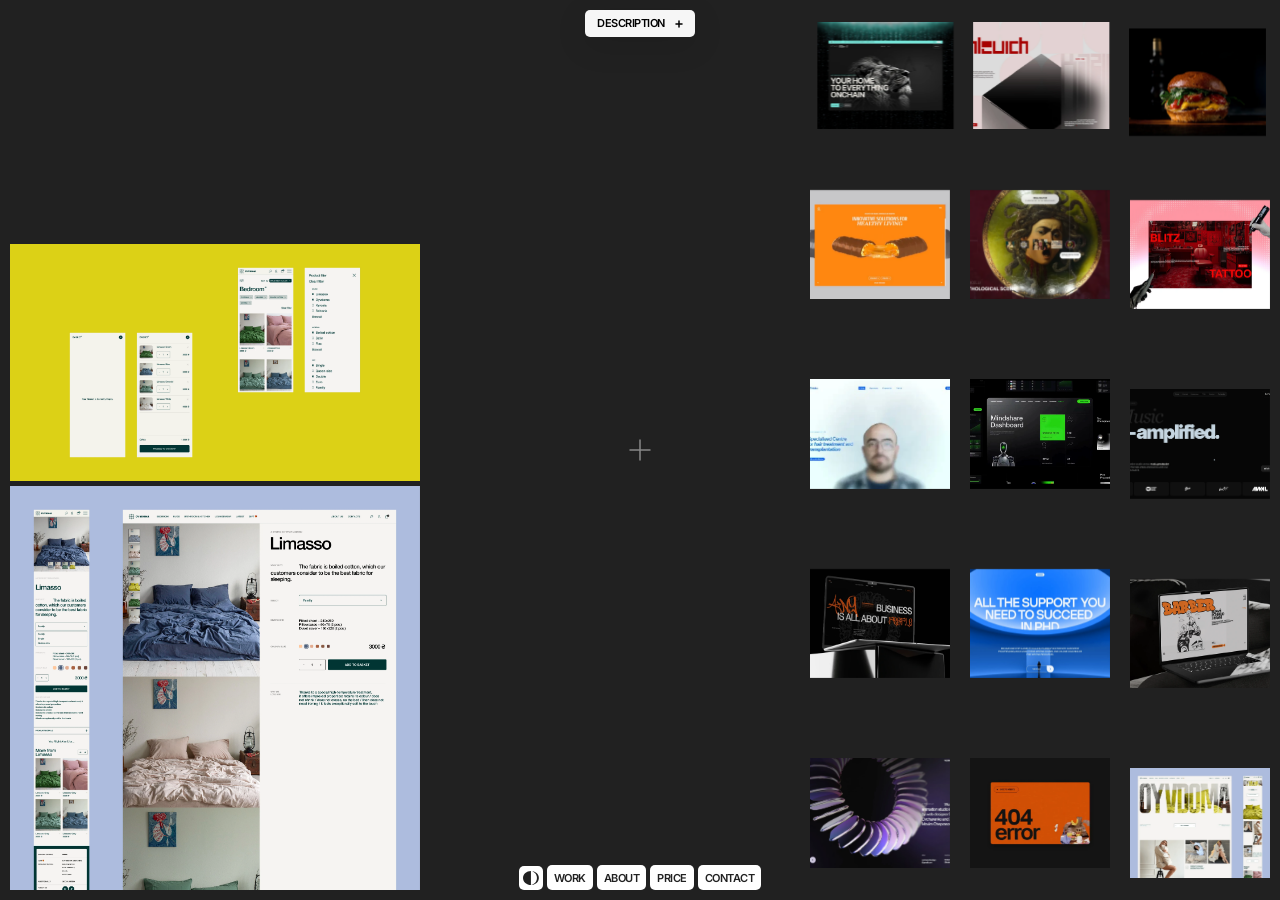
<file: index.html>
<!DOCTYPE html>
<html lang="en">
<head>
  <meta charset="UTF-8">
  <meta name="viewport" content="width=device-width, initial-scale=1.0">
  <title>Portfolio</title>
  <link rel="preconnect" href="https://fonts.googleapis.com">
  <link rel="preconnect" href="https://fonts.gstatic.com" crossorigin>
  <link href="https://fonts.googleapis.com/css2?family=Inter:ital,opsz,wght@0,14..32,100..900&display=swap" rel="stylesheet">
  <link rel="stylesheet" href="assets/css/portfolio.css">
</head>
<body>

<div class="portfolio">

  <!-- ─── MOBILE CLOSE BUTTON ─────────────────── -->
  <button class="mobile-close-btn" id="mobile-close" aria-label="Close">
    <svg viewBox="0 0 24 24" fill="none" xmlns="http://www.w3.org/2000/svg">
      <path d="M18 6L6 18M6 6L18 18" stroke="currentColor" stroke-width="2" stroke-linecap="round"/>
    </svg>
  </button>

  <!-- ─── LEFT PANEL (JS populates) ───────────── -->
  <div class="portfolio-left-clip" id="portfolio-left-clip">
    <div class="mobile-case-bar" id="mobile-case-bar">
      <span class="mobile-case-name" id="mobile-case-name"></span>
    </div>
    <div class="portfolio-left" id="portfolio-left"></div>
  </div>

  <!-- ─── DESCRIPTION BUTTON (top center) ────── -->
  <div class="portfolio-desc-wrap" data-desc-status="not-active">
    <div class="portfolio-desc-nav">
      <div class="portfolio-desc-nav__bg"></div>
      <button class="portfolio-desc-btn" id="desc-btn">
        DESCRIPTION
        <svg class="desc-icon" viewBox="0 0 8 8" fill="none" xmlns="http://www.w3.org/2000/svg">
          <path d="M4 1V7M1 4H7" stroke="black" stroke-width="1.5" stroke-linecap="round"/>
        </svg>
      </button>
      <div class="portfolio-desc-nav__group" id="desc-panel">
        <p class="portfolio-desc-project" id="desc-title"></p>
        <p class="portfolio-desc-text" id="desc-text"></p>
        <a class="portfolio-desc-link" id="desc-link" href="#" target="_blank" rel="noopener" style="display:none" aria-label="Переглянути проєкт">
          <svg viewBox="0 0 10 10" fill="none" xmlns="http://www.w3.org/2000/svg">
            <path d="M2.5 7.5L7.5 2.5M7.5 2.5H3.5M7.5 2.5V6.5" stroke="currentColor" stroke-width="1.25" stroke-linecap="round" stroke-linejoin="round"/>
          </svg>
        </a>
      </div>
    </div>
  </div>

  <!-- ─── THUMBNAIL COLUMNS (JS populates) ────── -->
  <div id="col-3d-scene">
    <div class="portfolio-thumbs col-1" id="col-0"></div>
    <div class="portfolio-thumbs col-2" id="col-1"></div>
    <div class="portfolio-thumbs col-3" id="col-2"></div>
  </div>

  <!-- ─── CENTER CROSSHAIR ─────────────────────── -->
  <div class="portfolio-crosshair" aria-hidden="true">
    <svg viewBox="0 0 24 24" fill="none" xmlns="http://www.w3.org/2000/svg">
      <path d="M12 2V22M2 12H22" stroke="currentColor" stroke-width="1.5" stroke-linecap="round"/>
    </svg>
  </div>

  <!-- ─── BOTTOM NAVIGATION ─────────────────────── -->
  <nav class="portfolio-nav">
    <button class="portfolio-nav-toggle" aria-label="Toggle theme">
      <svg viewBox="0 0 170 150" fill="none" xmlns="http://www.w3.org/2000/svg">
        <path d="M85 0C96.1624 0 107.215 1.93993 117.528 5.70903C127.841 9.47813 137.211 15.0026 145.104 21.967C152.997 28.9314 159.258 37.1993 163.53 46.2987C167.801 55.3982 170 65.1509 170 75C170 84.8491 167.801 94.6018 163.53 103.701C159.258 112.801 152.997 121.069 145.104 128.033C137.211 134.997 127.841 140.522 117.528 144.291C107.215 148.06 96.1624 150 85 150C171.419 137.341 171.419 12.659 85 0Z" fill="currentColor"/>
        <path d="M85 0C73.8377 0 62.7846 1.93993 52.4719 5.70903C42.1592 9.47813 32.7889 15.0026 24.8959 21.967C17.0029 28.9314 10.7419 37.1993 6.47025 46.2987C2.1986 55.3982 -4.87922e-07 65.1509 0 75C4.87922e-07 84.8491 2.19859 94.6018 6.47025 103.701C10.7419 112.801 17.003 121.069 24.8959 128.033C32.7889 134.997 42.1592 140.522 52.4719 144.291C62.7846 148.06 73.8376 150 85 150L85 0Z" fill="currentColor"/>
      </svg>
    </button>
    <button class="portfolio-nav-btn">WORK</button>
    <button class="portfolio-nav-btn">ABOUT</button>
    <button class="portfolio-nav-btn">PRICE</button>
    <button class="portfolio-nav-btn">CONTACT</button>
  </nav>

</div>

<script src="assets/js/vendor/gsap.min.js"></script>
<script src="assets/js/vendor/three.min.js"></script>
<script src="assets/js/portfolio-data.js"></script>
<script src="assets/js/portfolio-admin.js"></script>
<script src="assets/js/portfolio.js"></script>
<script src="assets/js/portfolio-debug.js"></script>
<script src="assets/js/portfolio-left-debug.js"></script>
<script src="assets/js/portfolio-zoom.js"></script>

<!-- Click-to-zoom lightbox overlay -->
<div data-click-zoom-lightbox class="click-zoom__lightbox"></div>

</body>
</html>
</file>
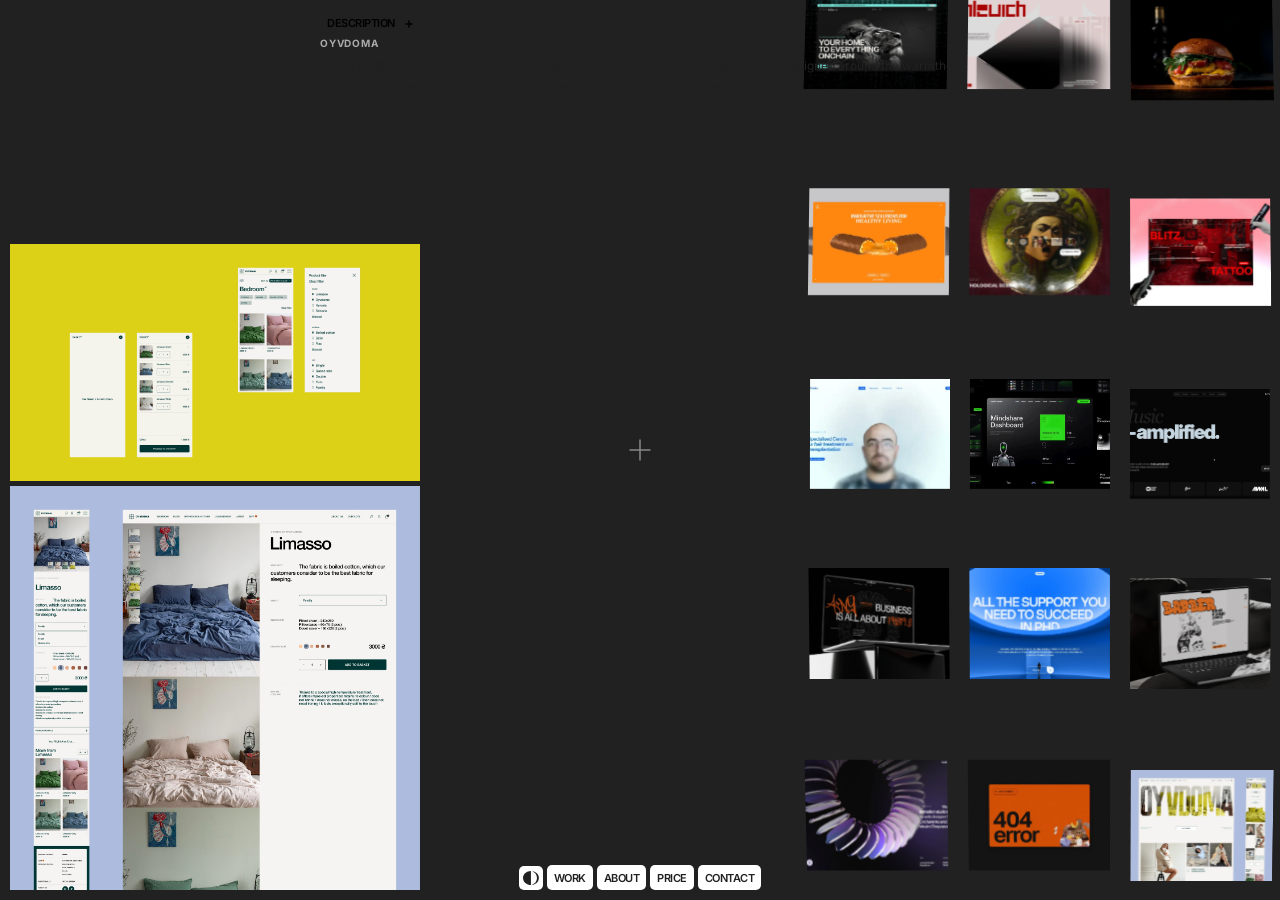
<file: portfolio.html>
<!DOCTYPE html>
<html lang="en">
<head>
  <meta charset="UTF-8">
  <meta name="viewport" content="width=device-width, initial-scale=1.0">
  <title>Portfolio</title>
  <link rel="preconnect" href="https://fonts.googleapis.com">
  <link rel="preconnect" href="https://fonts.gstatic.com" crossorigin>
  <link href="https://fonts.googleapis.com/css2?family=Inter:ital,opsz,wght@0,14..32,100..900&display=swap" rel="stylesheet">
  <link rel="stylesheet" href="assets/css/portfolio.css">
</head>
<body>

<div class="portfolio">

  <!-- ─── LEFT PANEL (JS populates) ───────────── -->
  <div class="portfolio-left-clip">
    <div class="portfolio-left" id="portfolio-left"></div>
  </div>

  <!-- ─── DESCRIPTION BUTTON (top center) ────── -->
  <div class="portfolio-desc-wrap">
    <button class="portfolio-desc-btn" id="desc-btn">
      DESCRIPTION
      <svg class="desc-icon" viewBox="0 0 8 8" fill="none" xmlns="http://www.w3.org/2000/svg">
        <path d="M4 1V7M1 4H7" stroke="black" stroke-width="1.5" stroke-linecap="round"/>
      </svg>
    </button>
    <div class="portfolio-desc-panel" id="desc-panel">
      <div class="portfolio-desc-content">
        <p class="portfolio-desc-project" id="desc-title"></p>
        <p class="portfolio-desc-text" id="desc-text"></p>
      </div>
    </div>
  </div>

  <!-- ─── THUMBNAIL COLUMNS (JS populates) ────── -->
  <div id="col-3d-scene">
    <div class="portfolio-thumbs col-1" id="col-0"></div>
    <div class="portfolio-thumbs col-2" id="col-1"></div>
    <div class="portfolio-thumbs col-3" id="col-2"></div>
  </div>

  <!-- ─── CENTER CROSSHAIR ─────────────────────── -->
  <div class="portfolio-crosshair" aria-hidden="true">
    <svg viewBox="0 0 24 24" fill="none" xmlns="http://www.w3.org/2000/svg">
      <path d="M12 2V22M2 12H22" stroke="currentColor" stroke-width="1.5" stroke-linecap="round"/>
    </svg>
  </div>

  <!-- ─── BOTTOM NAVIGATION ─────────────────────── -->
  <nav class="portfolio-nav">
    <button class="portfolio-nav-toggle" aria-label="Toggle theme">
      <svg viewBox="0 0 170 150" fill="none" xmlns="http://www.w3.org/2000/svg">
        <path d="M85 0C96.1624 0 107.215 1.93993 117.528 5.70903C127.841 9.47813 137.211 15.0026 145.104 21.967C152.997 28.9314 159.258 37.1993 163.53 46.2987C167.801 55.3982 170 65.1509 170 75C170 84.8491 167.801 94.6018 163.53 103.701C159.258 112.801 152.997 121.069 145.104 128.033C137.211 134.997 127.841 140.522 117.528 144.291C107.215 148.06 96.1624 150 85 150C171.419 137.341 171.419 12.659 85 0Z" fill="currentColor"/>
        <path d="M85 0C73.8377 0 62.7846 1.93993 52.4719 5.70903C42.1592 9.47813 32.7889 15.0026 24.8959 21.967C17.0029 28.9314 10.7419 37.1993 6.47025 46.2987C2.1986 55.3982 -4.87922e-07 65.1509 0 75C4.87922e-07 84.8491 2.19859 94.6018 6.47025 103.701C10.7419 112.801 17.003 121.069 24.8959 128.033C32.7889 134.997 42.1592 140.522 52.4719 144.291C62.7846 148.06 73.8376 150 85 150L85 0Z" fill="currentColor"/>
      </svg>
    </button>
    <button class="portfolio-nav-btn">WORK</button>
    <button class="portfolio-nav-btn">ABOUT</button>
    <button class="portfolio-nav-btn">PRICE</button>
    <button class="portfolio-nav-btn">CONTACT</button>
  </nav>

</div>

<script src="assets/js/vendor/gsap.min.js"></script>
<script src="assets/js/vendor/three.min.js"></script>
<script src="assets/js/portfolio-data.js"></script>
<script src="assets/js/portfolio.js"></script>
</body>
</html>
</file>
<file: assets/css/portfolio.css>
/* ─── PORTFOLIO PAGE ─────────────────────────────── */

*, *::before, *::after { box-sizing: border-box; margin: 0; padding: 0; }

html, body {
  width: 100%; height: 100%;
  overflow: hidden;
  background: #212121;
  font-family: 'Inter', sans-serif;
}

.portfolio {
  position: relative;
  width: 100vw;
  height: 100vh;
  background: #212121;
  overflow: hidden;
}

/* ─── LEFT PANEL ─────────────────────────────────── */

.portfolio-left-clip {
  position: absolute;
  top: 10px;
  left: 10px;
  width: clamp(280px, 32vw, 460px);
  bottom: 10px;
  overflow: hidden;
  pointer-events: none;
}

.portfolio-left {
  width: 100%;
  display: flex;
  flex-direction: column;
  gap: 4px;
  will-change: transform;
  pointer-events: auto;
}

.portfolio-left-img {
  width: 100%;
  flex-shrink: 0;
  display: block;
  cursor: pointer;
  transition: opacity 0.3s ease;
  will-change: transform;
  -webkit-backface-visibility: hidden;
  backface-visibility: hidden;
}

/* Disable hover transition while scrolling to prevent flicker */
.portfolio-left.is-scrolling .portfolio-left-img {
  transition: none;
  pointer-events: none;
}

/* <img> items — natural proportions, no crop */
img.portfolio-left-img {
  height: auto;
}

/* Color placeholder — fixed ratio */
.portfolio-left-img.is-color {
  aspect-ratio: 2880 / 1800;
}

.portfolio-left-img:hover { opacity: 0.85; }

/* Zoom-in cursor on clickable left panel items */
img.portfolio-left-img,
.portfolio-left-img.is-video {
  cursor: zoom-in;
}

.portfolio-left-img.is-video {
  position: relative;
  height: 0;
  overflow: hidden;
}

/* ─── DESCRIPTION BUTTON (top center) ────────────── */

.portfolio-desc-wrap {
  position: absolute;
  top: 10px;
  left: 50%;
  transform: translateX(-50%);
  z-index: 10;
  pointer-events: none;
}

.portfolio-desc-nav {
  position: relative;
  display: flex;
  flex-direction: column;
  align-items: center;
}

/* Expanding background — starts as button pill, grows to full panel */
.portfolio-desc-nav__bg {
  position: absolute;
  top: 0;
  left: 50%;
  transform: translateX(-50%);
  width: 110px;
  height: 27px;
  border-radius: 5px;
  background: rgba(255, 255, 255, 0.96);
  box-shadow: 0 8px 32px rgba(0, 0, 0, 0.12);
  will-change: width, height, border-radius;
}

/* Button above the bg */
.portfolio-desc-btn {
  display: flex;
  align-items: center;
  gap: 10px;
  background: transparent;
  border: none;
  border-radius: 5px;
  padding: 8px 7px;
  cursor: pointer;
  font-family: 'Inter', sans-serif;
  font-size: 11px;
  font-weight: 600;
  letter-spacing: -0.5px;
  text-transform: uppercase;
  color: #000;
  white-space: nowrap;
  line-height: 1;
  position: relative;
  z-index: 1;
  pointer-events: auto;
}

.portfolio-desc-btn svg { width: 8px; height: 8px; flex-shrink: 0; }

.desc-icon {
  transition: transform 0.35s cubic-bezier(0.25, 0.46, 0.45, 0.94);
}

[data-desc-status="active"] .desc-icon {
  transform: rotate(45deg);
}

/* Content group — GSAP handles show/hide animation */
.portfolio-desc-nav__group {
  width: 260px;
  padding: 4px 16px 16px;
  position: relative;
  z-index: 1;
  visibility: hidden;
  opacity: 0;
  transform: scale(0.15) rotate(0.001deg);
  transform-origin: 50% 0;
  will-change: transform, opacity;
  box-sizing: border-box;
  pointer-events: auto;
}

.portfolio-desc-project {
  font-size: 10px;
  font-weight: 700;
  letter-spacing: 0.8px;
  text-transform: uppercase;
  color: #aaa;
  margin-bottom: 7px;
}

.portfolio-desc-text {
  font-size: 12px;
  line-height: 1.65;
  color: #212121;
}

.portfolio-desc-text p { margin: 0; }
.portfolio-desc-text p + p { margin-top: 0.85em; }

.portfolio-desc-link {
  display: inline-flex;
  align-items: center;
  justify-content: center;
  margin-top: 10px;
  width: 28px;
  height: 28px;
  border-radius: 50%;
  background: #212121;
  color: #fff;
  text-decoration: none;
  flex-shrink: 0;
  pointer-events: auto;
}
.portfolio-desc-link svg {
  width: 10px;
  height: 10px;
  display: block;
}
.portfolio-desc-link:hover { background: #444; }

/* ─── 3D SCENE WRAPPER ───────────────────────────── */

#col-3d-scene {
  position: absolute;
  top: 0; left: 0; right: 0; bottom: 0;
  perspective: 1450px;
  perspective-origin: 85% 92%;
  pointer-events: none;
  overflow: visible;
}

/* ─── THUMBNAIL COLUMNS (right side) ─────────────── */

.portfolio-thumbs {
  position: absolute;
  width: 140px;
  display: flex;
  flex-direction: column;
  gap: 80px;
  align-items: center;
  padding: 0;
  transform-style: preserve-3d;
  pointer-events: none;
  will-change: transform;
}

/* Anchored from right — all columns start within .portfolio bounds (overflow:hidden clips hit areas) */
.portfolio-thumbs.col-1 { right: 330px; top:   0px; }
.portfolio-thumbs.col-2 { right: 170px; top:   0px; }
.portfolio-thumbs.col-3 { right:  10px; top:  10px; }

.portfolio-thumb {
  width: 100%;
  aspect-ratio: 808 / 632;
  flex-shrink: 0;
  cursor: pointer;
  pointer-events: auto;
  display: block;
  background-size: cover;
  background-position: center;
  background-repeat: no-repeat;
  transform-origin: center center;
  scale: 1;
  border-radius: 0px;
  transition: scale 340ms cubic-bezier(0.25, 0.46, 0.45, 0.94),
              border-radius 340ms cubic-bezier(0.25, 0.46, 0.45, 0.94),
              opacity 0.3s ease;
}

.portfolio-thumbs.is-scrolling .portfolio-thumb {
  scale: 0.714;
  border-radius: 10px;
}

.portfolio-thumb:hover { opacity: 0.75; }

/* ─── CROSSHAIR (center) ──────────────────────────── */

.portfolio-crosshair {
  position: absolute;
  top: 50%;
  left: 50%;
  transform: translate(-50%, -50%);
  width: 24px;
  height: 24px;
  pointer-events: none;
  color: #888;
}

.portfolio-crosshair svg {
  width: 100%;
  height: 100%;
  transform-origin: center center;
  will-change: transform;
}

/* ─── BOTTOM NAVIGATION ───────────────────────────── */

.portfolio-nav {
  position: absolute;
  bottom: 0;
  left: 50%;
  transform: translateX(-50%);
  display: flex;
  width: 270px;
  padding: 10px;
  justify-content: center;
  align-items: center;
  gap: 4px;
  z-index: 10;
}

/* OD logo toggle — 24×24px pill, SVG 15.867×14px */
.portfolio-nav-toggle {
  width: 24px;
  height: 24px;
  background: #fff;
  border: none;
  border-radius: 5px;
  padding: 0;
  cursor: pointer;
  flex-shrink: 0;
  display: flex;
  flex-direction: column;
  align-items: center;
  justify-content: center;
  color: #212121;
}

.portfolio-nav-toggle svg {
  width: 15.867px;
  height: 14px;
  display: block;
  fill: #212121;
}

.portfolio-nav-btn {
  display: flex;
  justify-content: center;
  align-items: center;
  gap: 10px;
  background: #fff;
  border: none;
  border-radius: 5px;
  padding: 5.5px 7px;
  cursor: pointer;
  font-family: 'Inter', sans-serif;
  font-size: 11px;
  font-style: normal;
  font-weight: 600;
  line-height: normal;
  letter-spacing: -0.5px;
  text-transform: uppercase;
  color: #212121;
  white-space: nowrap;
  flex-shrink: 0;
}

/* ─── CLICK TO ZOOM LIGHTBOX ──────────────────────── */
.click-zoom__lightbox {
  display: none;
  position: fixed;
  inset: 0;
  z-index: 99999;
  justify-content: center;
  align-items: center;
  padding: 5vmin;
  background-color: rgba(0, 0, 0, 0.88);
}

.click-zoom__lightbox > * {
  /* clicks fall through to the lightbox (which closes it) */
  pointer-events: none;
  flex-shrink: 0;
}

/* ─── MOBILE CASE BAR (hidden on desktop) ────────── */
.mobile-case-bar { display: none; }
.mobile-case-name { display: none; }

/* Mobile close button — hidden until case opens */
.mobile-close-btn {
  display: none;
  position: fixed;
  bottom: 24px;
  left: 16px;
  z-index: 200;
  width: 44px;
  height: 44px;
  background: rgba(255, 255, 255, 0.10);
  backdrop-filter: blur(12px);
  -webkit-backdrop-filter: blur(12px);
  border: 1px solid rgba(255, 255, 255, 0.12);
  border-radius: 14px;
  color: #fff;
  cursor: pointer;
  align-items: center;
  justify-content: center;
  transition: background 0.15s;
}
.mobile-close-btn svg { width: 18px; height: 18px; }
.mobile-close-btn:active { background: rgba(255, 255, 255, 0.22); }

/* ─── MOBILE (≤ 599px) ───────────────────────────── */
@media (max-width: 599px) {

  /* Custom scroll — tell browser not to handle touches here so passive listeners work */
  .portfolio {
    touch-action: none;
    overscroll-behavior: none;
  }

  /* Left clip keeps native pan-y scroll (case detail) */
  .portfolio-left-clip {
    touch-action: pan-y;
    overscroll-behavior: contain;
  }

  /* Nav moves to top */
  .portfolio-nav {
    position: fixed;
    bottom: auto;
    top: 0;
    left: 0;
    right: 0;
    width: 100%;
    transform: none;
    justify-content: flex-start;
    padding: 7px 8px;
    gap: 3px;
    z-index: 150;
  }

  /* Make nav buttons slightly smaller on mobile */
  .portfolio-nav-btn {
    font-size: 10px;
    padding: 5px 6px;
    border-radius: 4px;
  }

  .portfolio-nav-toggle {
    width: 22px;
    height: 22px;
    border-radius: 4px;
  }

  /* Thumbnail columns — 2 columns, spread across full viewport width */
  /* col-1 (leftmost desktop column) is hidden on mobile */
  .portfolio-thumbs.col-1 { display: none; }

  /* 4px outer margins, 12px gutter (same as vertical gap): width = (100vw - 20px) / 2 */
  .portfolio-thumbs {
    width: calc((100vw - 20px) / 2);
    gap: 12px;
  }
  .portfolio-thumbs.col-2 { left: 4px;                                 right: auto; top: calc(38px - 9px);  }
  .portfolio-thumbs.col-3 { left: calc((100vw - 20px) / 2 + 16px);    right: auto; top: calc(38px + 10px); }

  /* iOS Safari fix: overflow:hidden on .portfolio flattens preserve-3d ancestors.
     Move perspective to direct parent of transformed elements so the 3D context
     is contained between .portfolio-thumbs and .portfolio-thumb — no intermediate
     overflow:hidden can interfere. */
  #col-3d-scene {
    perspective: none !important;
    perspective-origin: unset !important;
  }

  .portfolio-thumbs {
    perspective: 900px;
    perspective-origin: 50% 50%;
    transform-style: flat; /* preserve-3d not needed — perspective is on direct parent */
  }

  .portfolio-thumb {
    border-radius: 0;
  }

  /* Shrink effect on mobile — same feel as desktop */
  .portfolio-thumbs.is-scrolling .portfolio-thumb {
    scale: 0.714;
    border-radius: 10px;
  }

  /* Crosshair visible on mobile, behind the columns */
  .portfolio-crosshair { z-index: 1; }
  #col-3d-scene { z-index: 2; }

  /* Description — hidden until a case is open, then fixed at bottom */
  .portfolio-desc-wrap {
    display: none;
    position: fixed;
    top: auto;
    bottom: 16px;
    left: 50%;
    transform: translateX(-50%);
    z-index: 200;
    pointer-events: none;
  }
  .portfolio-desc-wrap.mobile-desc-on {
    display: block;
    pointer-events: auto;
  }
  /* Flip order: button at bottom, content panel above */
  .portfolio-desc-nav {
    flex-direction: column-reverse;
    align-items: center;
  }
  /* Bg anchors to button (bottom of the reversed container) and grows upward */
  .portfolio-desc-nav__bg {
    top: auto;
    bottom: 0;
  }
  /* Content panel expands from its bottom edge (toward the top of the screen) */
  .portfolio-desc-nav__group {
    transform-origin: 50% 100%;
    width: min(280px, 90vw);
  }

  /* Safety guard: if mobile-open is absent (e.g. DevTools resize without reload),
     keep the panel invisible regardless of GSAP transform state */
  .portfolio-left-clip:not(.mobile-open) {
    visibility: hidden !important;
  }
  .portfolio-left-clip.mobile-open {
    visibility: visible;
  }

  /* Left panel — off-screen by default, slides in full-screen (nav sits above via z-index) */
  .portfolio-left-clip {
    position: fixed;
    top: 0;
    left: 0;
    right: 0;
    bottom: 0;
    width: 100%;
    overflow-y: auto;
    overflow-x: hidden;
    -webkit-overflow-scrolling: touch;
    z-index: 100;
    background: #212121;
    /* GSAP controls transform — initial state set by JS */
    pointer-events: none;
  }

  .portfolio-left-clip.mobile-open {
    pointer-events: auto;
  }

  .portfolio-left {
    transform: none !important;
    width: 100%;
    padding-top: 38px;
    padding-bottom: 40px;
    overflow: visible;
  }

  /* Single content item — center it vertically, items stretch to full width */
  .portfolio-left.single-item {
    min-height: 100dvh;
    display: flex;
    flex-direction: column;
    align-items: stretch;
    justify-content: center;
    padding-top: 60px;
    padding-bottom: 60px;
    gap: 0;
  }

  /* Single item: full width, natural height, no cropping */
  .portfolio-left.single-item .portfolio-left-img {
    width: 100%;
    height: auto;
    flex-shrink: 0;
  }

  /* Video inner element: contain not cover, so video content isn't cropped */
  .portfolio-left.single-item .portfolio-left-img.is-video video {
    object-fit: contain !important;
  }

  .portfolio-left-img {
    width: 100%;
    border-radius: 0;
    cursor: default;
  }

  img.portfolio-left-img,
  .portfolio-left-img.is-video {
    width: 100%;
    height: auto;
    cursor: default;
  }

  /* Mobile case bar — hidden, existing nav stays as header */
  .mobile-case-bar {
    display: none;
  }

  .mobile-close-btn.visible {
    display: flex;
  }

  .mobile-case-name {
    display: block;
    font-family: 'Inter', sans-serif;
    font-size: 12px;
    font-weight: 600;
    letter-spacing: 0.5px;
    text-transform: uppercase;
    color: #aaa;
    white-space: nowrap;
    overflow: hidden;
    text-overflow: ellipsis;
  }
}
</file>
